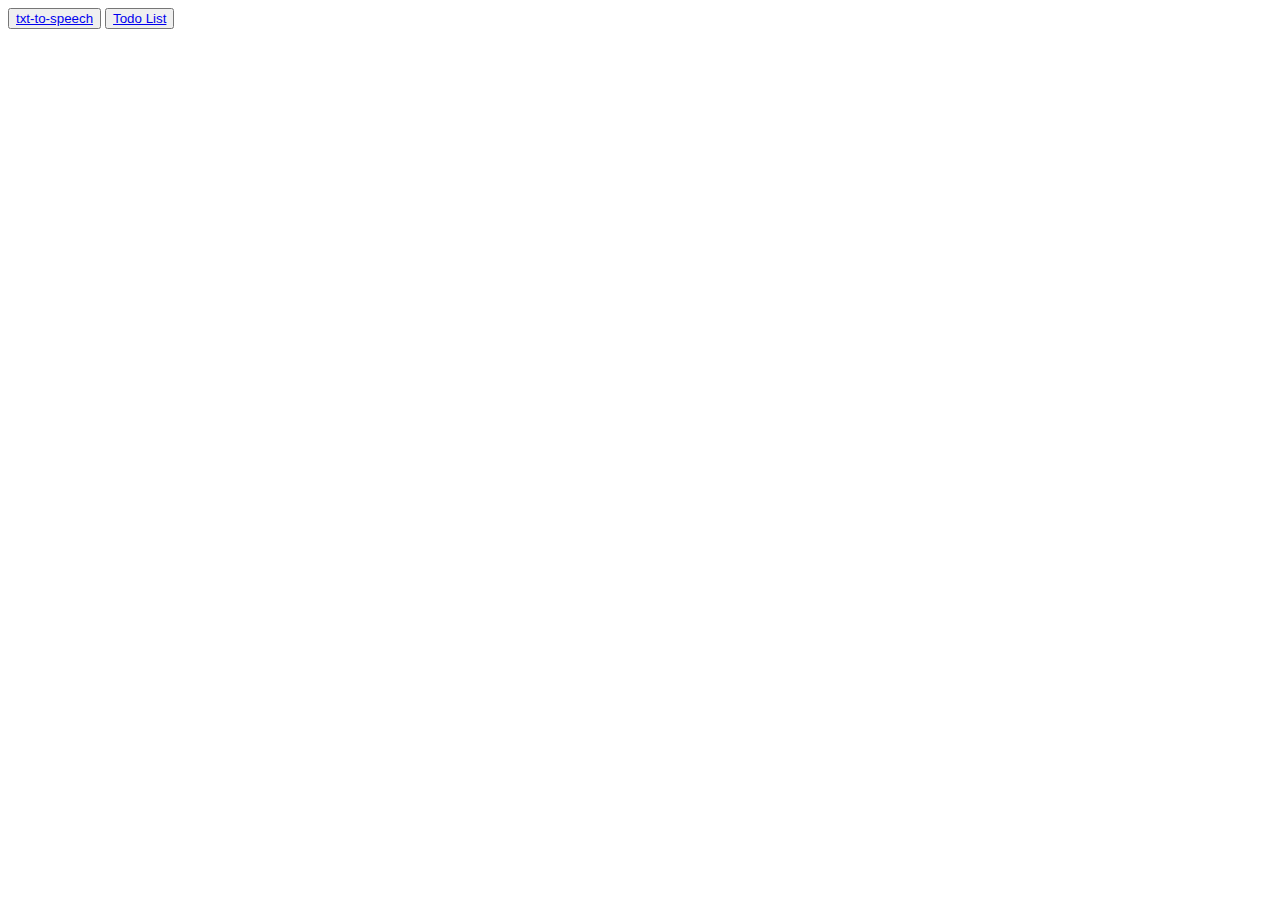
<file: index.html>
<!doctypehtml><html lang="en"><meta charset="UTF-8"><meta content="IE=edge"http-equiv="X-UA-Compatible"><meta content="width=device-width,initial-scale=1"name="viewport"><title>Projects</title><button><a href="./Text to Speech & recongnization/index.html">txt-to-speech</a></button> <button><a href="./To-do List/index.html">Todo List</a></button>
</file>
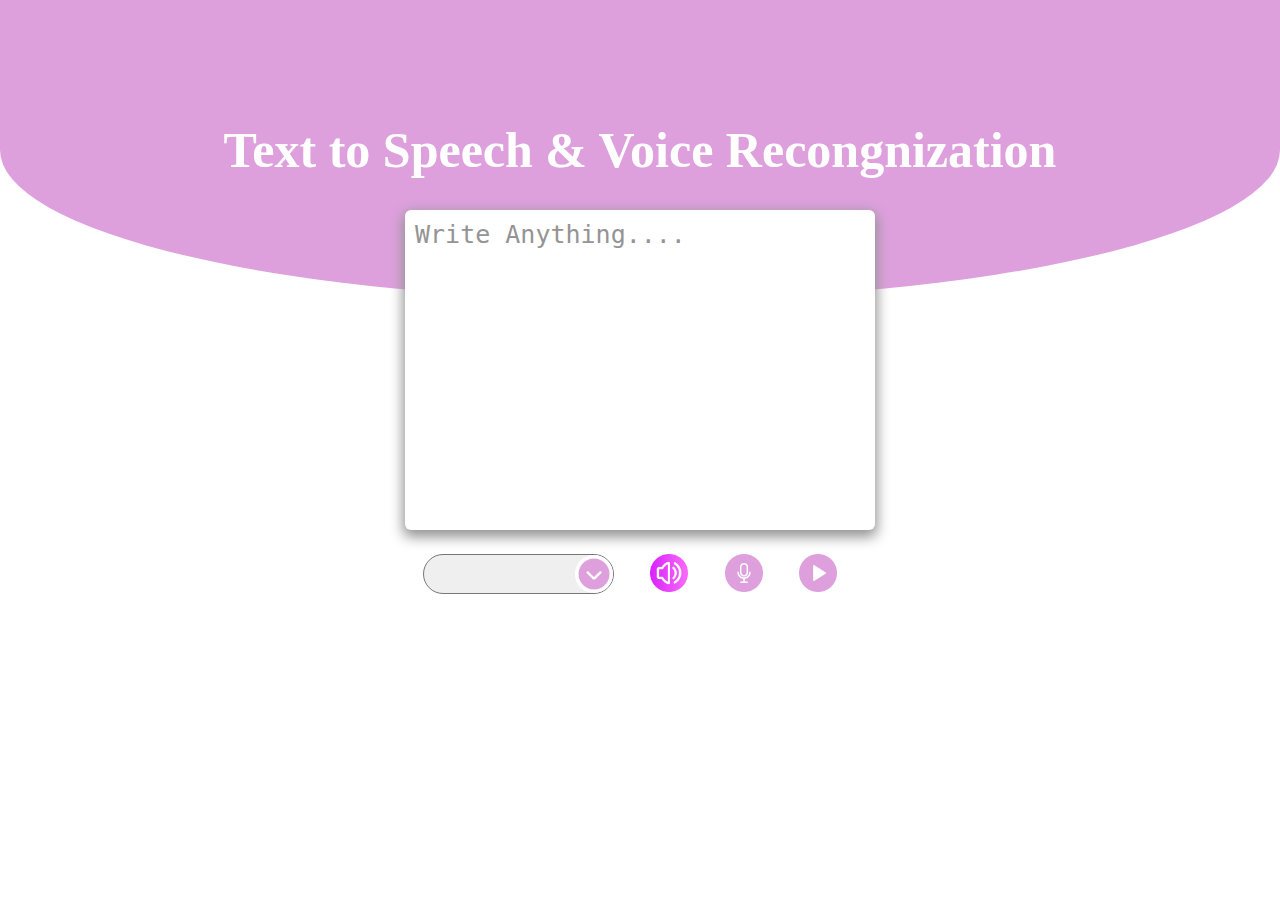
<file: Text to Speech & recongnization/index.html>
<!DOCTYPE html>
<html lang="en">
<head>
    <title>VoiceMate</title>
    <link rel="icon" href="./Assests/speak.png" type="image/x-icon">
    <link rel="stylesheet" href="./style/style.css">
</head>
<body>

    <div class="container">
        <div class="Style-box">

            <div class="head">
                <h1> Text to Speech & Voice Recongnization</h1>
            </div>
        </div>

        <div class="main">
        <div class="textarea">
            <textarea placeholder="Write Anything...."></textarea>
        </div>

        <div class="row">
            <img src="./Assests/down-chevron.png" width="38px" 
            style="position: absolute; margin-right: 73px; background-color: #fff; border: none; border-radius: 50%;">
            <select></select>
            <button><img src="./Assests/volume.png" width="38px"></button> 
            <button onclick="startSpeechRecognition()"><img src="./Assests/voice.png" width="38px"></button>
            <button id="pause-button"><img src="./Assests/play-button.png" width="38px"></button>

        </div>
    </div>

        </div>


    <script src="./javascript/app.js"></script>
</body>
</html>
</file>
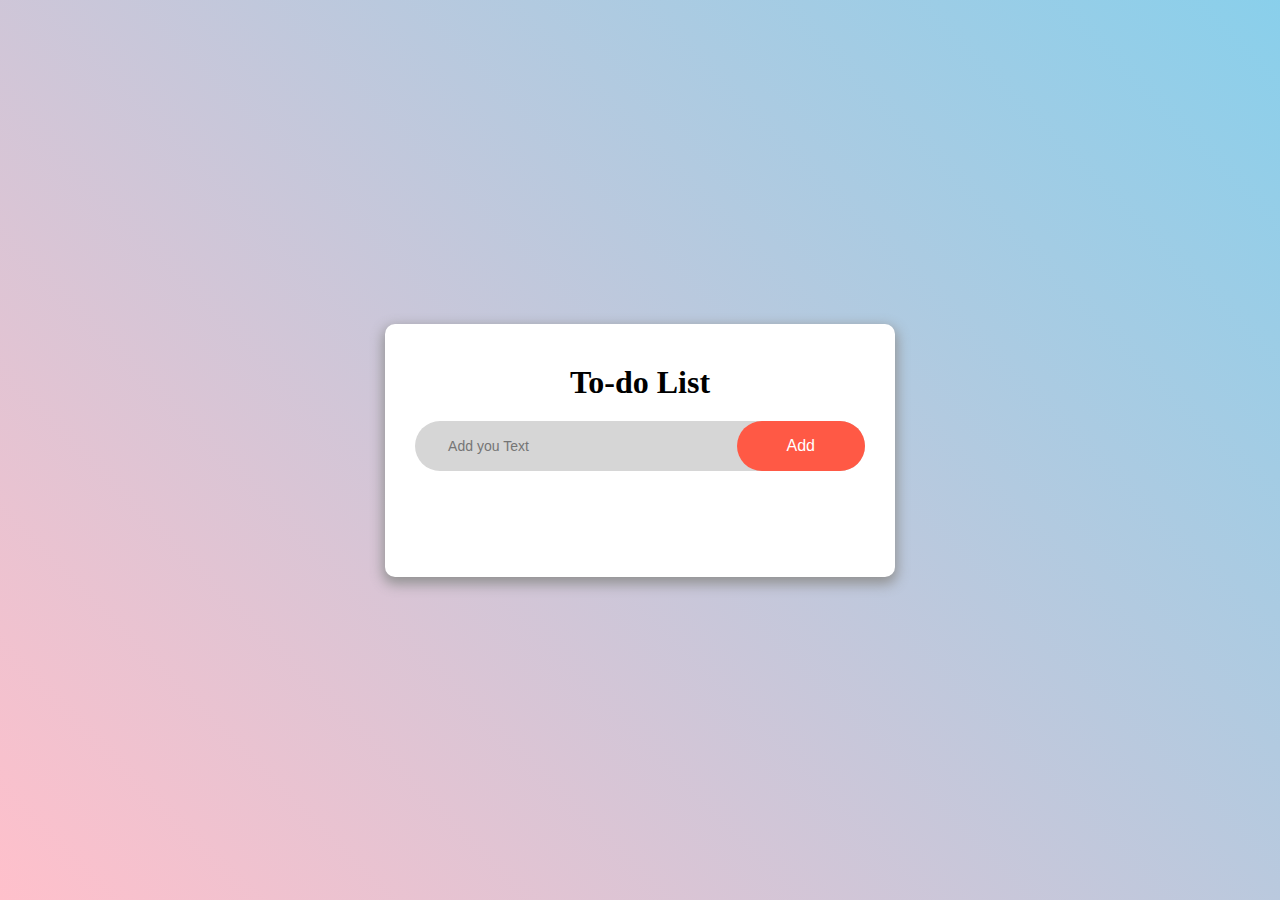
<file: To-do List/index.html>
<!DOCTYPE html>
<html lang="en">
<head>

    <title>Listify</title>
    <link rel="stylesheet" href="./Style/style.css">
    <link rel="icon" href="./assest/list.png" type="image/x-icon">

</head>
<body>

    <div class="container">
        <div class="box">
            <div class="head">
                <h1>To-do List</h1>
            </div>
            <div class="row">
                <input type="text" id="input-box" placeholder=" Add you Text" autofocus > 
                <button onclick="addTask()">Add</button>
            </div> <br><br>
            
            <ul id="list-container">
                </ul>
            </div>
            <script src="./Script/myscript.js"></script>
</body>
</html>
</file>
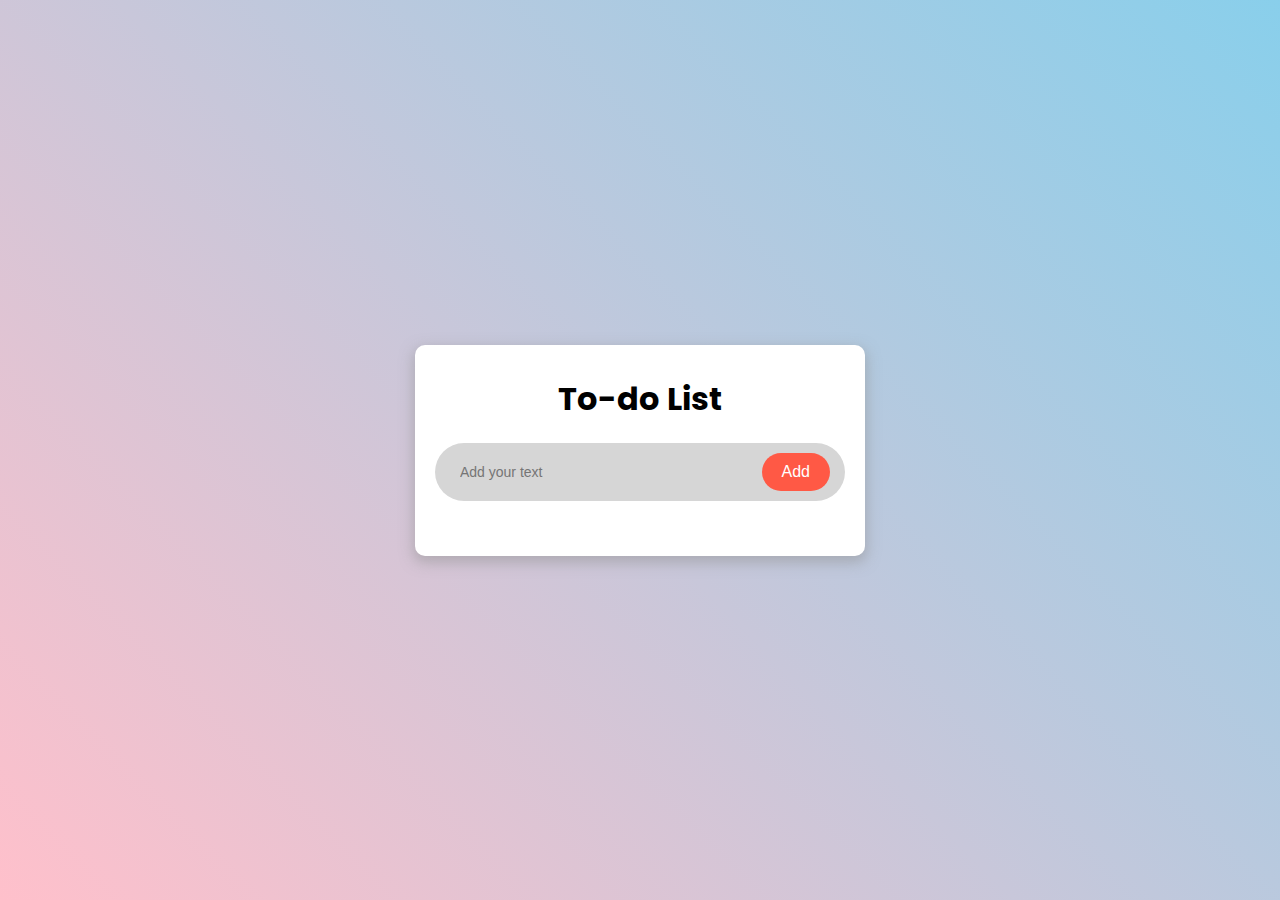
<file: to-do-list/index.html>
<!DOCTYPE html>
<html lang="en">
  <head>
    <meta charset="UTF-8" />
    <meta name="viewport" content="width=device-width, initial-scale=1.0" />
    <link
      href="https://fonts.googleapis.com/css2?family=Poppins:wght@300;400;500;600;700&display=swap"
      rel="stylesheet"
    />
    <title>Listify</title>
    <link rel="stylesheet" href="./Style/style.css" />
    <link rel="icon" href="./assest/favicon.ico" type="image/x-icon" />
    <link rel="apple-touch-icon" href="./assest/apple-touch-icon.png" />
    <!-- android-chrome-512x512 -->
    <link
      rel="icon"
      sizes="512x512"
      href="./assest/android-chrome-512x512.png"
    />
    <link
      rel="icon"
      sizes="192x192"
      href="./assest/android-chrome-192x192.png"
    />
    <link rel="manifest" href="./manifest.json" />
  </head>
  <body>
    <div class="container">
      <div class="box">
        <div class="head">
          <h1>To-do List</h1>
        </div>
        <div class="row">
          <input
            type="text"
            id="input-box"
            placeholder="Add your text"
            autofocus
          />
          <button onclick="addTask()">Add</button>
        </div>
        <br />
        <ul id="list-container"></ul>
      </div>
    </div>
    <script src="./Script/myscript.js"></script>
    <script>
      if ("serviceWorker" in navigator) {
        navigator.serviceWorker
          .register("service-worker.js")
          .then(() => console.log("Service Worker Registered"))
          .catch((error) =>
            console.log("Service Worker Registration Failed:", error)
          );
      }
    </script>
  </body>
</html>
</file>
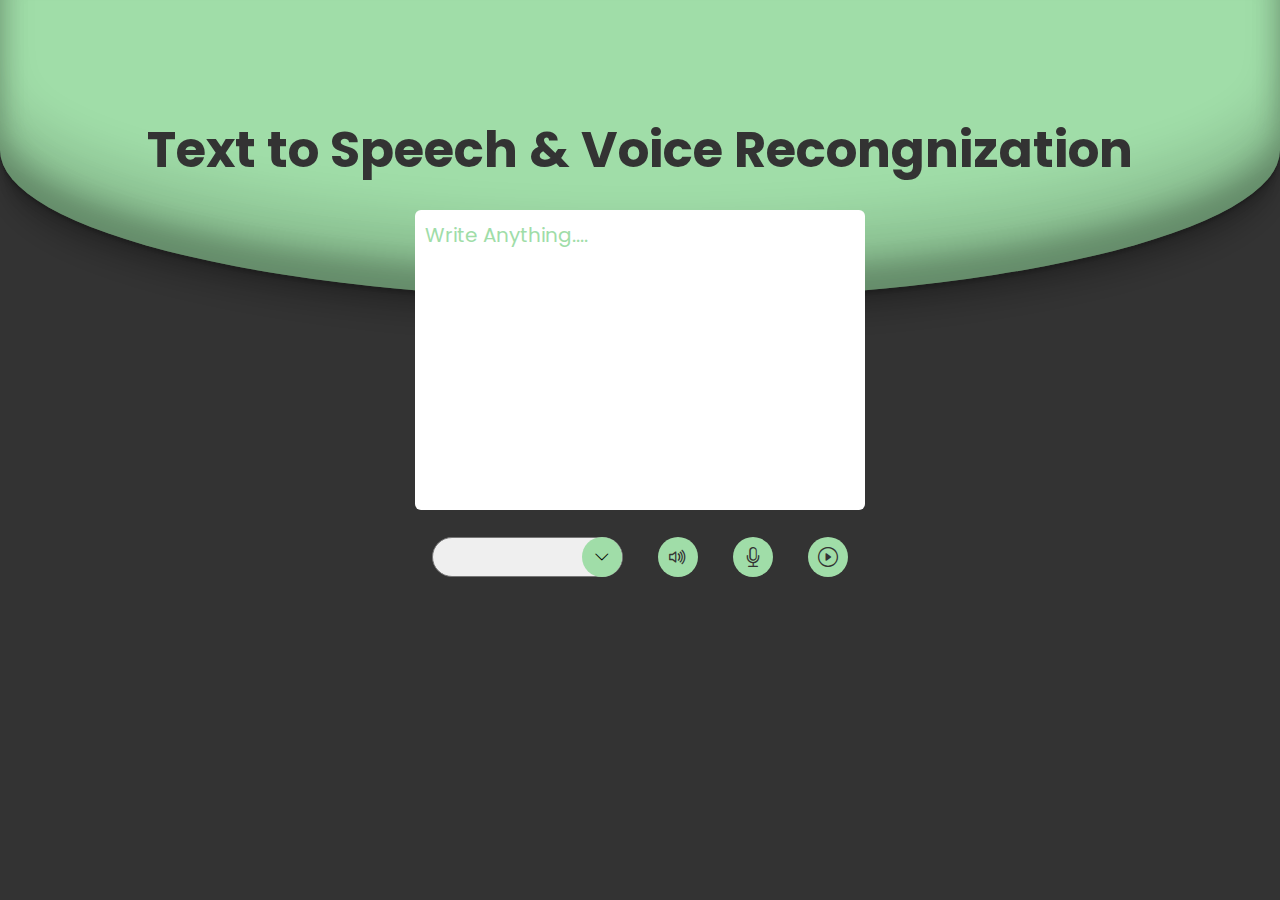
<file: VoiceMate/index.html>
<!DOCTYPE html>
<html lang="en">
<head>
    <meta charset="UTF-8">
    <meta name="viewport" content="width=device-width, initial-scale=1.0">
    <link href="https://cdn.jsdelivr.net/npm/bootstrap-icons/font/bootstrap-icons.css" rel="stylesheet">
    <link href="https://fonts.googleapis.com/css2?family=Poppins:wght@300;400;500;600;700&display=swap" rel="stylesheet">
    <title>VoiceMate</title>
    <link rel="icon" href="./Assests/speak.png" type="image/x-icon">
    <link rel="stylesheet" href="./style/style.css">
</head>
<body>
    <div class="container">
        <div class="Style-box">
            <div class="head">
                <h1> Text to Speech & Voice Recongnization</h1>
            </div>
        </div>
        <div class="main">
        <div class="textarea">
            <textarea placeholder="Write Anything...."></textarea>
        </div>
        <div class="row">
            <div class="inner-row" style="position: relative;">
                <i class="bi bi-chevron-down down-chevron"></i>
                <select></select>
                <button class="btn" title="Listen">
                  <i class="bi bi-volume-up"></i>
                </button>
                <button class="btn" onclick="startSpeechRecognition()" title="Speak">
                  <i class="bi bi-mic"></i>
                </button>
                <button id="pause-button" class="btn" title="Pause/Play">
                  <i class="bi bi-play-circle"></i>
                </button>
              </div>
              
        </div>
    </div>
        </div>

    <script src="./javascript/app.js"></script>
</body>
</html>
</file>
<file: Text to Speech & recongnization/style/style.css>
* {
    margin: 0;
    padding: 0;
}

.container {
    width: 100%;
    height: auto;
    margin: auto;
    display: flex;
    flex-direction: column;
    justify-content: center;
    align-items: center;
}

.Style-box {
    width: 100%;
    height: 300px;
    display: flex;
    flex-direction: column;
    justify-content: center;
    align-items: center;
    background-color: #dda0dd;
    border-bottom-right-radius: 50%;
    border-bottom-left-radius: 50%;
}

.head {
    color: #fff;
    font-size: 25px;
}

.head h1{
    margin: auto;
}

.container textarea {
    width: 450px;
    height: 300px;
    padding: 10px;
    font-size: 25px;
    background-color: #fff;
    box-shadow: 0px 5px 13px 2px rgb(146, 146, 146);
    border-radius: 6px;
    outline: none;
    border: none;
    resize: none;
    color: black;
}

/* /////// sudo */
.container textarea::placeholder {
    color: rgb(148, 148, 148);
}

.row {
    width: 450px;
    display: flex;
    align-items: center;
    justify-content: space-around;
    margin-top: 20px;
}

.main{
    margin-top: -90px;
}

.row select {
    appearance: none;
    width: 191px;
    height: 40px;
    border-radius: 30px;
    outline: none;
    cursor: pointer;
    padding: 10px;
}

.row button {
    height: 40px;
    border-radius: 30px;
    outline: none;
    border: none;
    cursor: pointer;
    background-color: #fff;
    /* box-shadow: 0px 7px 5px rgba(0, 0, 0, 0.5); */
    transition: all 0.5s ease-in-out;
}

.row button:hover {
    transform: rotate(0deg) skew(0deg) translate(0, -7px);
    transition: all 0.5s ease-in-out;
}

@media screen and (max-width: 768px) {
    .head{
        font-size: 20px;
        text-align: center;
    }

    .main{
        margin-top: -100px;
    }
}
</file>
<file: To-do List/Style/style.css>
*{
    margin: 0;
    padding: 0;
}

.container{
    width: 100%;
    height: 100vh;
    background: linear-gradient(45deg, #ffc0cb,hsl(197, 71%, 73%));
    display: flex;
    align-items: center;
    justify-content: center;
    flex-direction: column;

}

.head{
    display: flex;
    align-items: center;
    justify-content: center;
}

h1{
    margin-bottom: 20px;
}

.box{
    width: 100%;
    max-width: 450px;
    padding: 40px 30px 70px;
    background-color: #fff;
    border-radius: 10px;
    box-shadow: 0px 5px 13px 2px rgb(146, 146, 146);
}

.row{
    display: flex;
    align-items: center;
    justify-content: space-around;
    background-color: rgb(214, 214, 214);
    border-radius: 30px;
    padding-left: 20px;
}

input{
    flex: 1;
    padding: 10px;
    outline: none;
    border: none;
    background-color: transparent;
    font-size: 14px;
}

button{
    outline: none;
    border: none;
    padding: 16px 50px;
    background-color: #ff5945; 
    color: #fff;
    font-size: 16px;
    cursor: pointer;
    border-radius: 40px;
}

ul li{
    list-style: none;
    font-size: 17px;
    padding: 12px 8px 12px 50px;
    user-select: none;
    cursor: pointer;
    position: relative;
}

ul li::before{
    position: absolute;
    content: '';
    height: 23px;
    width: 23px;
    border: 50%;
    background-image: url('/assest/radio.png');
    background-size: cover;
    background-position: center;
    top: 12px;
    left: 8px;
}

ul li.checked{
    color: #555;
    text-decoration: line-through;
}

ul li.checked::before{
    background-image: url('/assest/yes.png');
}

ul li span{
    position: absolute;
    right: 0;
    top: 5px;
    width: 40px;
    height: 40px;
    font-size: 22px;
    color: #555;
    line-height: 40px;
    text-align: center;
    border-radius: 50%;
}

ul li span:hover{
    background-color: #edeef0;
}
</file>
<file: to-do-list/Style/style.css>
.container, .head {align-items: center;display: flex;}.container, .head, .row {display: flex;}h1, ul li span {text-align: center;}ul li span, ul li::before {position: absolute;top: 50%;transform: translateY(-50%);}* {margin: 0;padding: 0;box-sizing: border-box;}body {font-family: Poppins, sans-serif;}.container {width: 100%;min-height: 100vh;background: linear-gradient(45deg, pink, #89cfeb);justify-content: center;padding: 20px;}.head {justify-content: center;}h1 {margin-bottom: 20px;font-size: 2rem;}.box {width: clamp(300px, 100%, 450px);padding: 30px 20px;background-color: #fff;border-radius: 10px;box-shadow: 0 5px 13px 2px rgba(146, 146, 146, 0.5);}.row {align-items: center;justify-content: space-between;background-color: #d6d6d6;border-radius: 30px;padding: 10px 15px;gap: 10px;}button, input {outline: 0;border: none;}input {flex: 1;padding: 10px;background-color: transparent;font-size: 14px;}button, ul li {font-size: 16px;transition: background 0.3s;}button {padding: 10px 20px;background-color: #ff5945;color: #fff;cursor: pointer;border-radius: 30px;}button:hover {background-color: #e04c3b;}ul {max-height: 0;overflow: hidden;transition: max-height 0.5s;}ul li {list-style: none;padding: 12px 8px 12px 40px;border-bottom: 1px solid #ddd;position: relative;opacity: 1;transition: opacity 0.5s ease-in-out;}li.fade-out {opacity: 0;}ul li:hover {background: #f4f4f4;}ul li::before {content: "";height: 20px;width: 20px;background-image: url("../assest/radio.webp");background-size: cover;background-position: center;left: 8px;}ul li.checked {color: #555;text-decoration: line-through;}ul li.checked::before {background-image: url("../assest/yes.webp");}ul li span {right: 10px;width: 30px;height: 30px;font-size: 20px;color: #555;line-height: 30px;border-radius: 50%;transition: 0.3s;cursor: pointer;}ul li span:hover {color: #e04c3b;}@media (max-width: 576px) {h1 {font-size: 1.5rem;}button, ul li {font-size: 14px;}.box {padding: 20px;}button {padding: 10px 15px;}ul li {padding: 10px 8px 10px 35px;}ul li span {width: 25px;height: 25px;font-size: 18px;}}
</file>
<file: VoiceMate/style/style.css>
.Style-box,.container{width:100%;display:flex}.container,.head h1{margin:auto}body{background-color:#333}*{margin:0;padding:0;box-sizing:border-box;font-family:Poppins,sans-serif}.container{height:auto;flex-direction:column;justify-content:center;align-items:center}.Style-box{height:300px;flex-direction:column;justify-content:center;align-items:center;background-color:#a0dda8;border-bottom-right-radius:50%;border-bottom-left-radius:50%;box-shadow:rgba(0,0,0,.17) 0 -23px 25px 0 inset,rgba(0,0,0,.15) 0 -36px 30px 0 inset,rgba(0,0,0,.1) 0 -79px 40px 0 inset,rgba(0,0,0,.06) 0 2px 1px,rgba(0,0,0,.09) 0 4px 2px,rgba(0,0,0,.09) 0 8px 4px,rgba(0,0,0,.09) 0 16px 8px,rgba(0,0,0,.09) 0 32px 16px}.head{color:#333;font-size:clamp(12px, 2vw, 25px);text-align:center}.container textarea{width:450px;height:300px;padding:10px;font-size:20px;background-color:#fff;border-radius:6px;outline:0;border:none;resize:none;color:#000}.inner-row .down-chevron,.row .btn{width:40px;height:40px;background-color:#a0dda8;border-radius:50%;display:flex}.row button,.row select{height:40px;border-radius:30px;outline:0;cursor:pointer}.container textarea::placeholder{color:#a0dda8}.row{width:450px;display:flex;align-items:center;justify-content:space-between;margin-top:20px}.inner-row{width:100%;display:flex;align-items:center;justify-content:space-around}.inner-row .down-chevron{align-items:center;justify-content:center;position:absolute;left:37%}.row .btn{align-items:center;justify-content:center;border:none}.btn i{font-size:20px;color:#333;font-weight:700}.main{margin-top:-90px}.row select{appearance:none;width:191px;padding:10px}@media screen and (max-width:991px){.container textarea{width:350px;height:250px;font-size:18px}.row{width:350px}.row select{width:160px}}@media screen and (max-width:576px){.Style-box{height:200px}.container textarea{width:300px;height:200px;font-size:16px}.row{width:300px;gap:10px}.main{margin-top:-50px}.inner-row .down-chevron{left:41%}}
</file>
